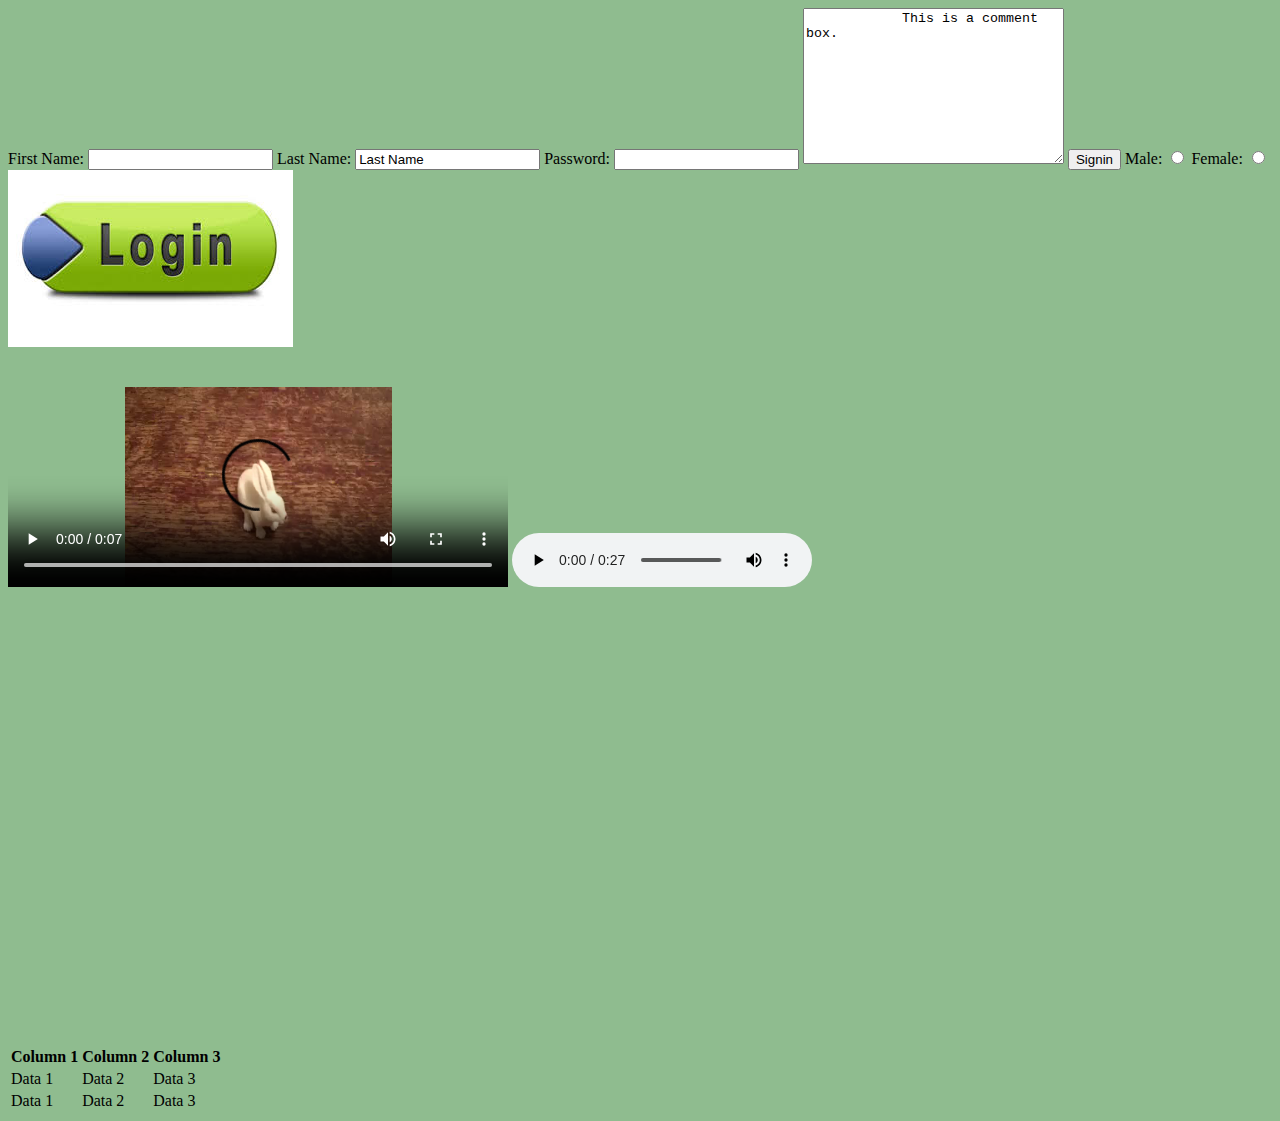
<file: Day__02/index.html>
<!DOCTYPE html>
<html lang="en">
<head>
    <meta charset="utf-8">
    <title>Class-02</title>
    
</head>
<body style="background-color: darkseagreen">
    
    <form action="" method="">
        <label for="fname">First Name: </label>
        <input type="text">
        
        <label for="lname">Last Name: </label>
        <input type="text" value="Last Name">
        
        <label for="password">Password: </label>
        <input type="password">
        
        <textarea name="message" id="" cols="30" rows="10">
            This is a comment box.
        </textarea>
        
        <button type="button">Signin</button>
        
        <label for="male">Male: </label>
        <input type="radio" name="gender" value="Male">
        <label for="female">Female: </label>
        <input type="radio" name="gender" value="Female">
        <a href="#" target="_blank"><img src="images/buttonjpg.jpg"></a>
    
    </form>
    
    <br>
    
    <br>
    
    <video src="videos/sample.webm" controls width="500" height="200"></video>
    
    <audio src="audios/sample.mp3" controls></audio>
    
    <iframe src="https://www.google.com/maps/embed?pb=!1m18!1m12!1m3!1d12237.225071282985!2d89.90443621445657!3d24.236574572118656!2m3!1f0!2f0!3f0!3m2!1i1024!2i768!4f13.1!3m3!1m2!1s0x0%3A0xa68b025f3ae3b9e3!2sGovernment%20M%20M%20Ali%20College!5e0!3m2!1sen!2sbd!4v1591242387963!5m2!1sen!2sbd" width="600" height="450" frameborder="5" style="border:0;" allowfullscreen="" aria-hidden="false" tabindex="0"></iframe>
    
    <iframe width="560" height="315" src="https://www.youtube.com/embed/plX9UeMTBdw" frameborder="0" allow="accelerometer; autoplay; encrypted-media; gyroscope; picture-in-picture" allowfullscreen></iframe>
    
    <table>
        <tr>
            <th>Column 1</th>
            <th>Column 2</th>
            <th>Column 3</th>
        </tr>
        <tr>
            <td>Data 1</td>
            <td>Data 2</td>
            <td>Data 3</td>
        </tr>
        <tr>
            <td>Data 1</td>
            <td>Data 2</td>
            <td>Data 3</td>

        </tr>
        
        
    </table>
    
    
    
    
    
</body>

</html>
</file>
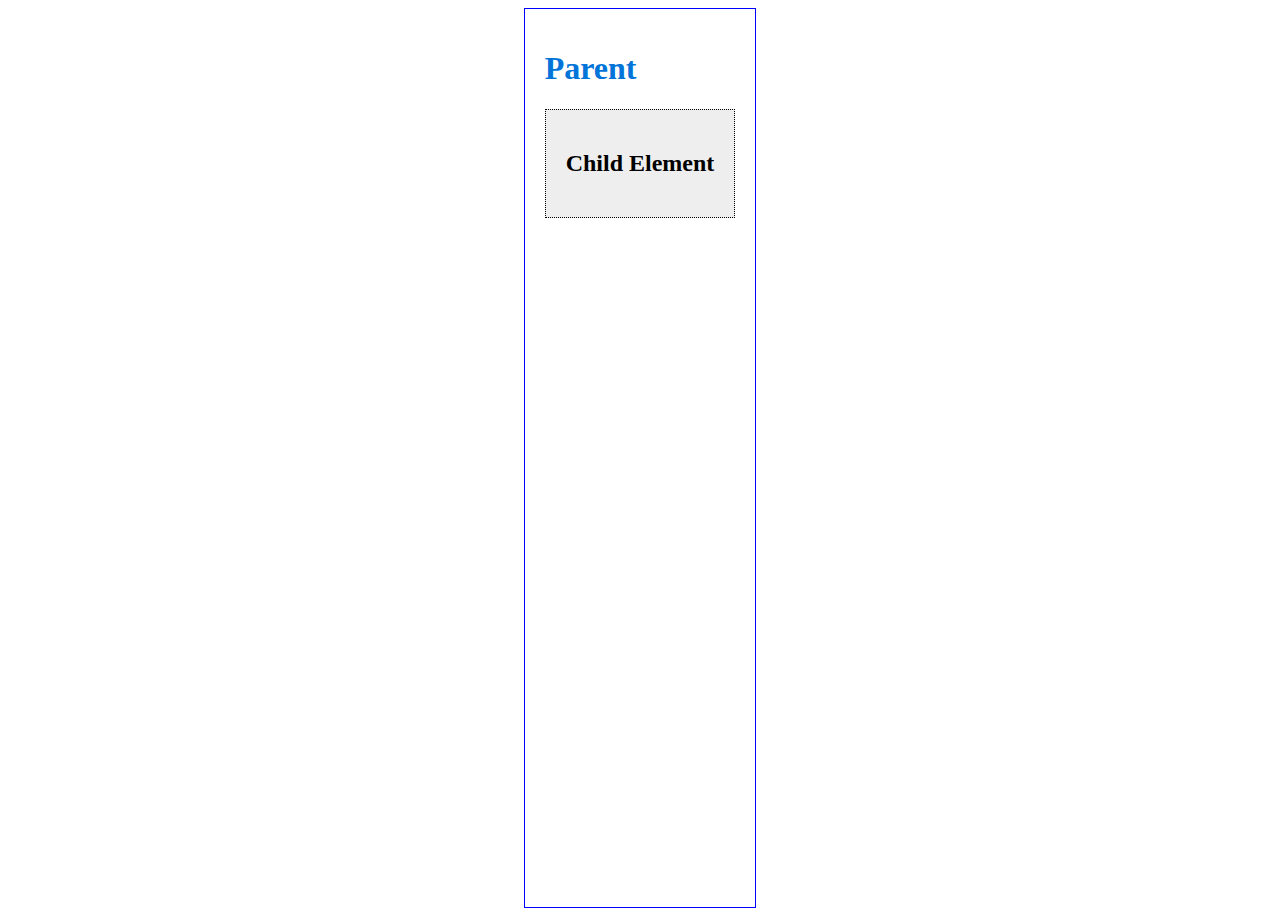
<file: Day__04/index.html>
<!DOCTYPE html>
<html>
<head>
   <meta charset="utf-8">
   <title>Documents</title>
    <link rel="stylesheet" href="css/styles.css">
</head>
<body>
    <div class="parent">
       <h1>Parent</h1>
        <div class="element"><h2>Child Element</h2></div>
        
    </div>
</body>
</html>
</file>
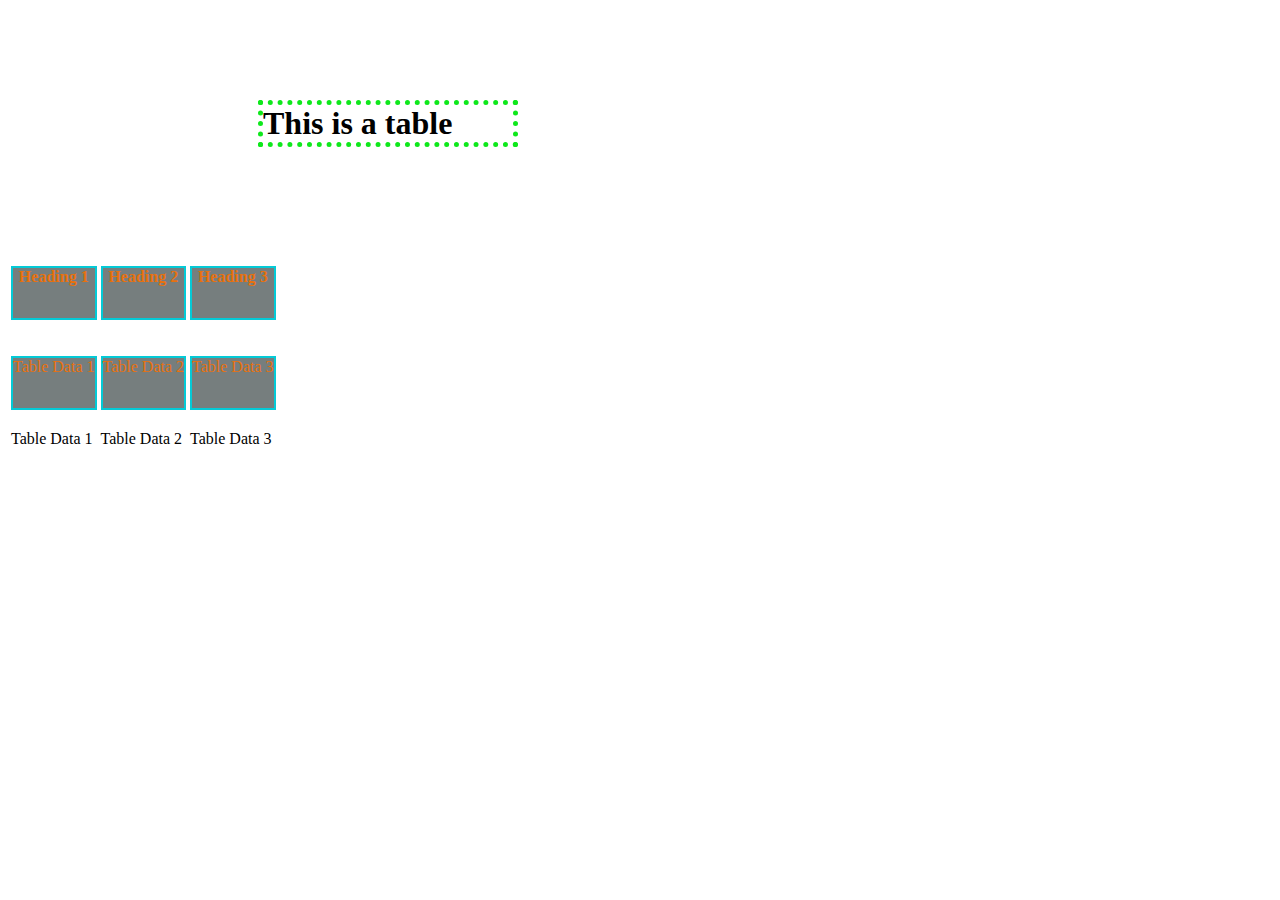
<file: Day__03/practice/index.html>
<!DOCTYPE html>
<html>

<head>
    <meta charset="utf-8">
    <meta http-equiv="X-UA-Compatible" content="IE-edge">
    <meta name="author" content="Mahfuzur Rahman">
    <meta name="viewport" content="width=device-width, initial-scale=1">
    <title>CSS Table</title>
    
    <link rel="stylesheet" href="css/style.css">
    
    
</head>        
<body>
   
   <h1 id="table">This is a table</h1>
   
   <table class="tab">
      
      <tr>
          <th><p>Heading 1</p></th>
          <th><p>Heading 2</p></th>
          <th><p>Heading 3</p></th>
      </tr>
      <tr>
          <td><p>Table Data 1</p></td>
          <td><p>Table Data 2</p></td>
          <td><p>Table Data 3</p></td>
      </tr>
       
       <tr class="ex">
          <td>Table Data 1</td>
          <td>Table Data 2</td>
          <td>Table Data 3</td>
      </tr>
       
   </table>
   
   <br>
   <br>
   <br>
   <br>
   <br>
   
    
    
</body>    
    
</html>
</file>
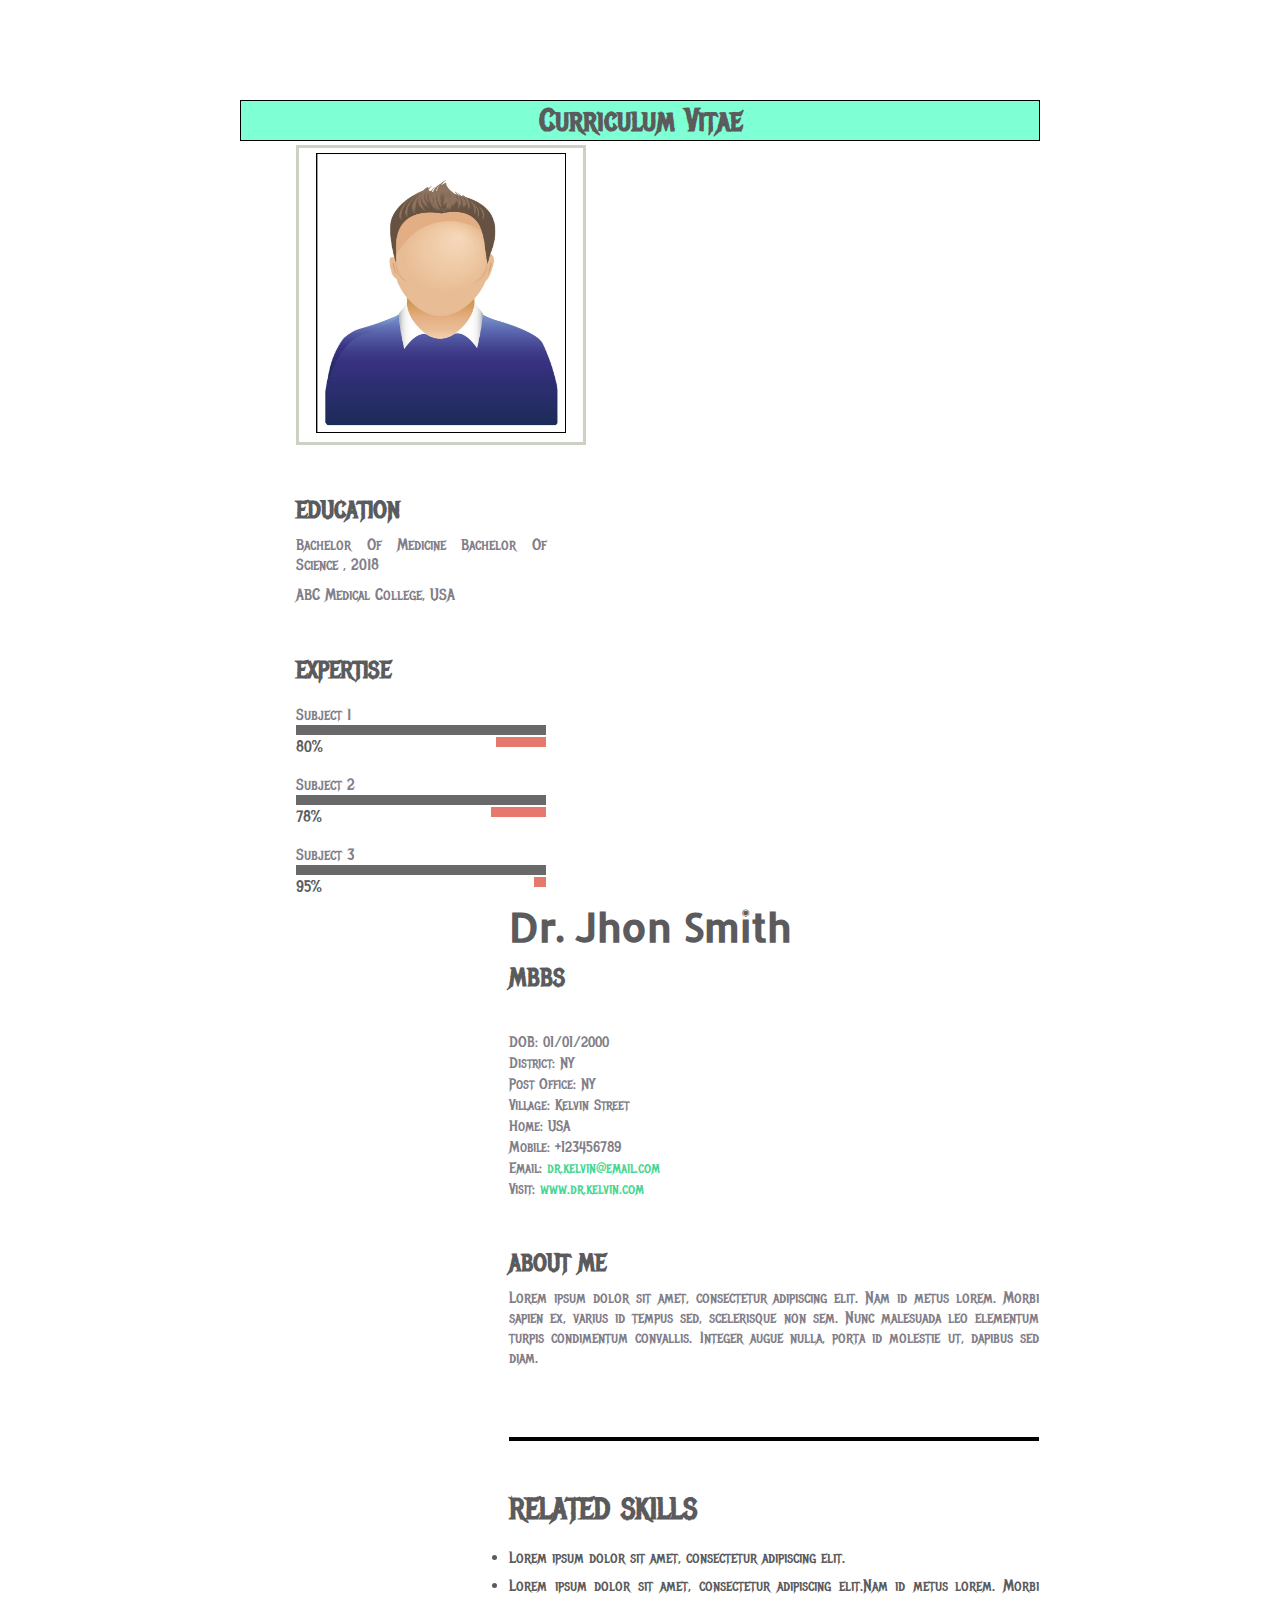
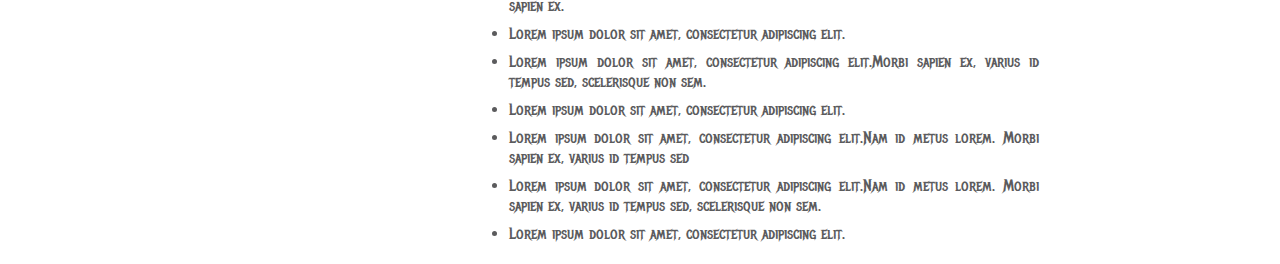
<file: Day__05/cv-1/index.html>
<!DOCTYPE html>
<html lang="en">
<head>
    <meta charset="UTF-8">
    <meta name="viewport" content="width=device-width, initial-scale=1">
    <title>cv1</title>
    <link rel="stylesheet" href="css/style.css">
</head>
<body>
    <section>
        <div class="container">
            <div class="cv"><h1>Curriculum vitae</h1></div>
            <div class="photo">
                <div class="id"><img src="images/ph.jpg" alt="Photo"></div>
                <div class="idbox">
                    <div class="edu">
                        <h2>Education</h2>
                        <p>Bachelor of medicine Bachelor of Science , 2018</p>
                        <p>ABC Medical College, USA</p>
                    </div>
                    <div class="exp">
                        <h2>Expertise</h2>
                        <div class="sub1">
                            <p>Subject 1</p>
                            <div class="blk1"></div>
                            <div class="rate">
                                <div class="rt1">80%</div>
                                <div class="bx1"></div>
                            </div>
                        </div>
                        
                        <div class="sub2">
                            <p>Subject 2</p>
                            <p class="blk2"></p>
                            <div class="rate">
                                <div class="rt2">78%</div>
                                <div class="bx2"></div>
                            </div>
                        </div>
                        
                        <div class="sub3">
                            <p>Subject 3</p>
                            <p class="blk3"></p>
                            <div class="rate">
                                <div class="rt3">95%</div>
                                <div class="bx3"></div>
                            </div>
                        </div>
                    </div>
                </div>
            </div>
            <div class="obj">
                <div class="nm">
                    <h2>Dr. Jhon Smith</h2>
                    <h4>MBBS</h4>
                </div>
                <div class="birth">
                    <p>DOB: 01/01/2000</p>
                    <p>District: NY</p>
                    <p>Post Office: NY</p>
                    <p>Village: Kelvin Street</p>
                    <p>Home: USA</p>
                    <p>Mobile: +123456789</p>
                    <p>Email: <a href="mailto:drsraboni@email.com">dr.kelvin@email.com</a></p>
                    <p>Visit: <a href="https://www.drsraboni.com">www.dr.kelvin.com</a></p>
                </div>
                <div class="me">
                   <h2>About Me</h2>
                   <p>Lorem ipsum dolor sit amet, consectetur adipiscing elit. Nam id metus lorem. Morbi sapien ex, varius id tempus sed, scelerisque non sem. Nunc malesuada leo elementum turpis condimentum convallis. Integer augue nulla, porta id molestie ut, dapibus sed diam.</p>
                </div>
                <div class="border"></div>
                <div class="skill">
                    <h2 class="font">Related Skills</h2>
                    <p>
                        <ul>
                            <li>Lorem ipsum dolor sit amet, consectetur adipiscing elit.</li>
                            <li>Lorem ipsum dolor sit amet, consectetur adipiscing elit.Nam id metus lorem. Morbi sapien ex. </li>
                            <li>Lorem ipsum dolor sit amet, consectetur adipiscing elit.</li>
                            <li>Lorem ipsum dolor sit amet, consectetur adipiscing elit.Morbi sapien ex, varius id tempus sed, scelerisque non sem. </li>
                            <li>Lorem ipsum dolor sit amet, consectetur adipiscing elit.</li>
                            <li>Lorem ipsum dolor sit amet, consectetur adipiscing elit.Nam id metus lorem. Morbi sapien ex, varius id tempus sed</li>
                            <li>Lorem ipsum dolor sit amet, consectetur adipiscing elit.Nam id metus lorem. Morbi sapien ex, varius id tempus sed, scelerisque non sem. </li>
                            <li>Lorem ipsum dolor sit amet, consectetur adipiscing elit.</li>
                        </ul>
                    </p>
                </div>
            </div>
        </div>
    </section>
</body>
</html>
</file>
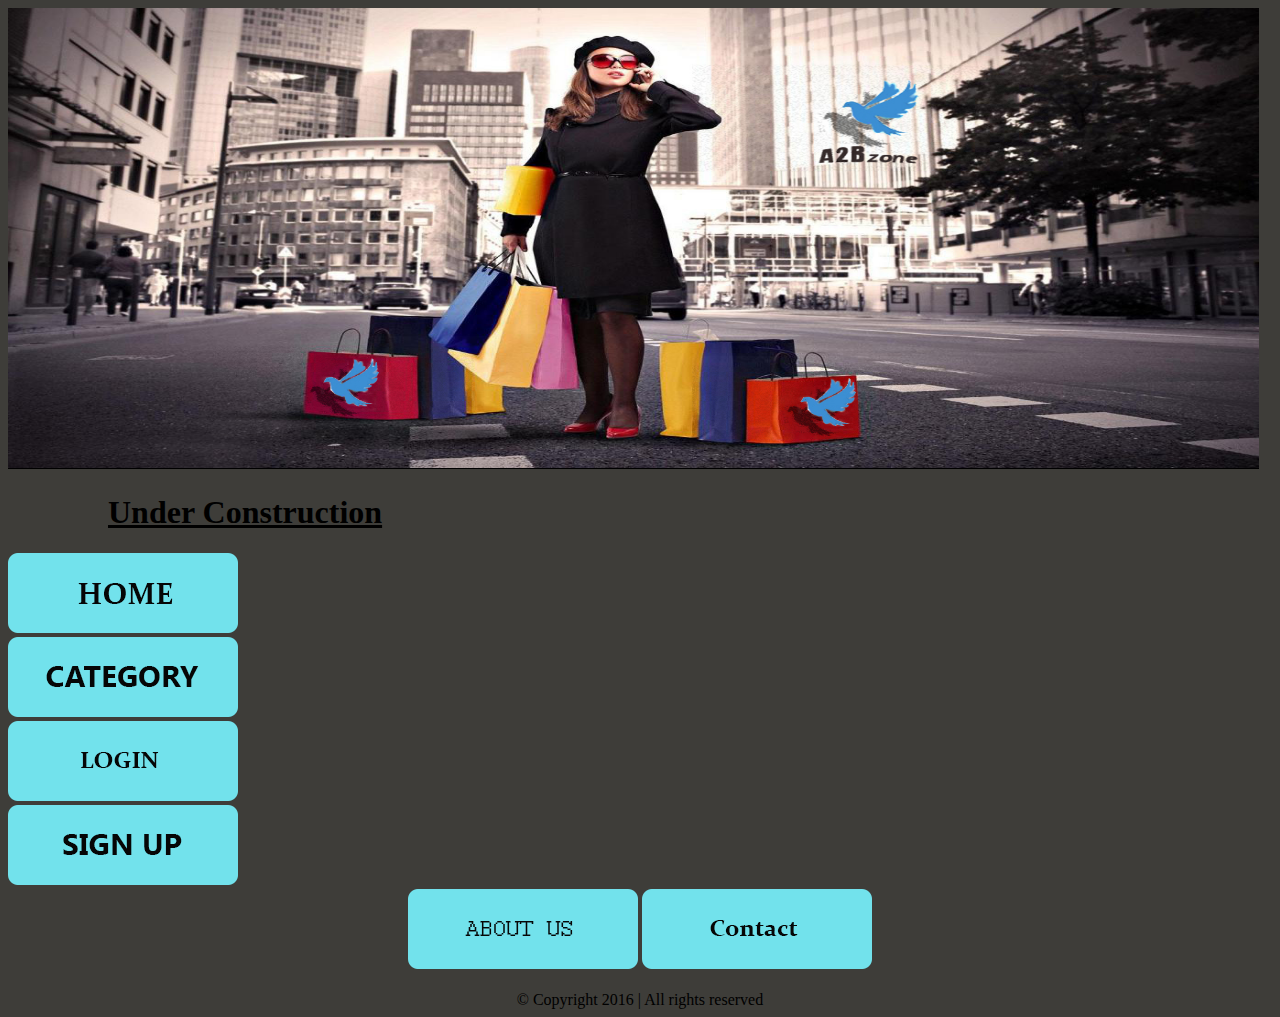
<file: Day__02/homework/photos/index.html>
<!-- Md. Mahfuzur Rahman Munna -->
<!-- LEDP, Web Design and Development -->
<!-- Tangail, Batch - 01 -->

<!DOCTYPE html>
<html lang="en">
<head>

    <meta charset="UTF-8">
    <meta http-equiv="X-UA-Compatible" content="IE-edge">
    <meta name="author" content="Md. Mahfuzur Rahman Munna">
    <meta name="viewport" content="width=device-width, initial-scale=1"> 
    <title>Site Under Construction</title>
    
    
</head>
<body style="background-color: #3E3D39FF;" >
    
    
    <section id="home-nav">
    
        <div>
            <img style="border-bottom:1px solid black;" src="images/banner.jpg" width="99%" height="460px">
            <div style="padding-left: 100px">
                <a style="color: black; margin-left:200" href="#"><h1>Under Construction</h1></a>
            </div>
            <div id="home"><a href="#"><img src="images/bhome.png"></a></div>
            <div id="home"><a href="#"><img src="images/bcat.png"></a></div>
            <div id="home"><a href="#"><img src="images/blogin.png"></a></div>
            <div id="home"><a href="#"><img src="images/bsignup.png"></a></div>
        </div>

        
        
        
    </section>
    
    
    
    <div align="center"> 
        
        <div id="home"><a href="#"><img src="images/babout.png"></a>
            <a href="#"><img src="images/bcontact.png"></a></div>
        
        <br>&copy Copyright 2016 | All rights reserved
    
    </div>

    
    
</body>


</html>
</file>
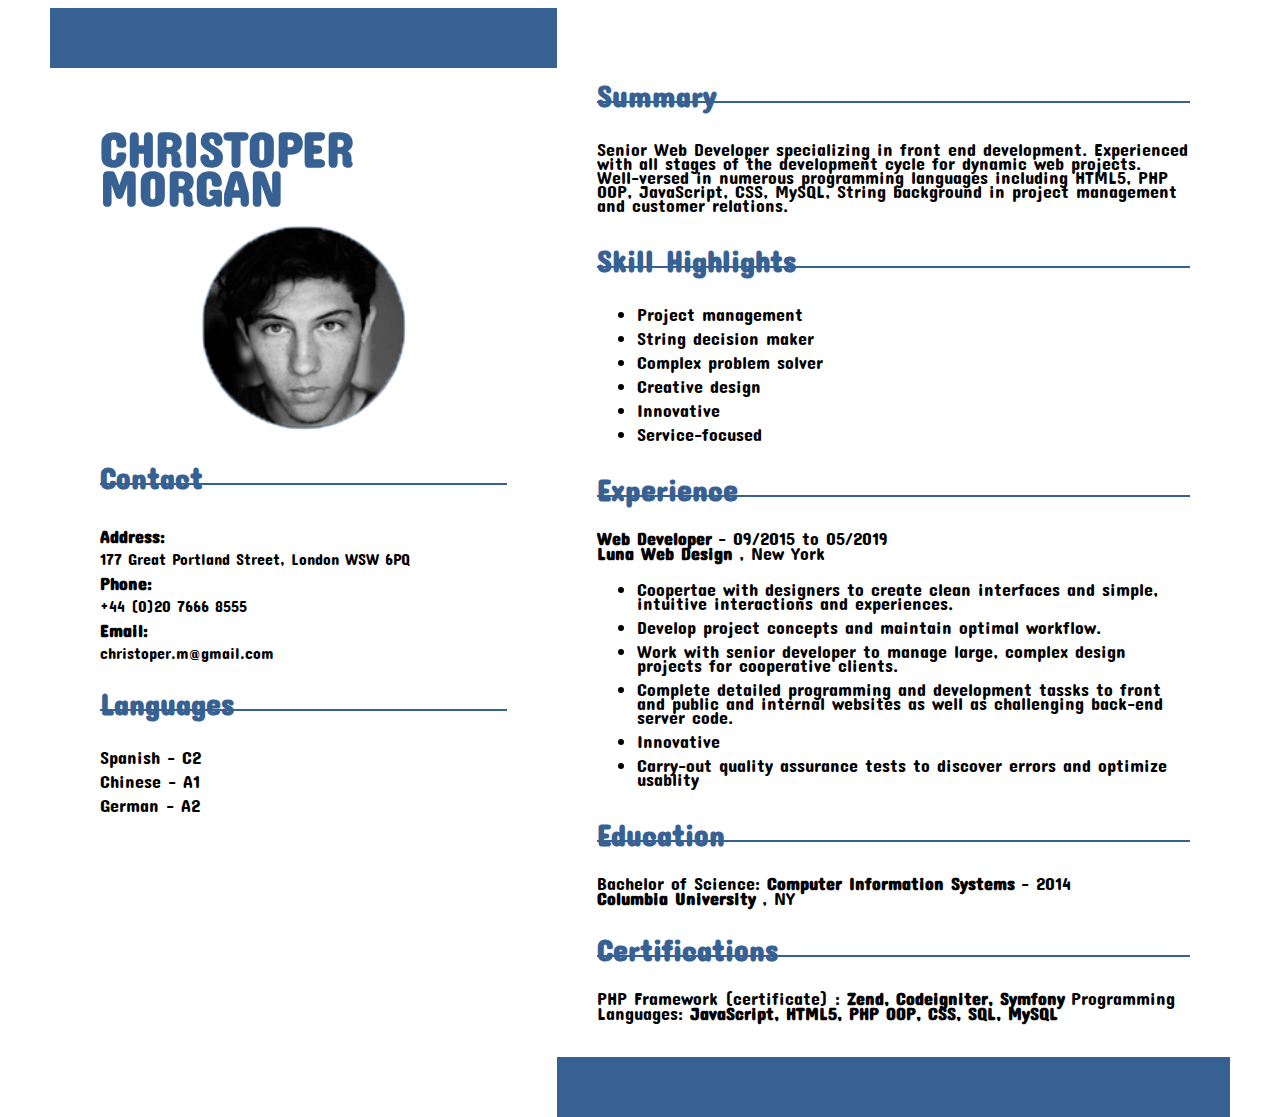
<file: Day__05/homework/[08-Jun-2020] batch-01-class-test2/Md. Mahfuzur Rahman Munna/index.html>
<!DOCTYPE html>
<html lang="en">
<head>
    <meta charset="UTF-8">
    <title>Curriculumn vitae</title>

    <link rel="stylesheet" href="css/styles.css">
</head>
<body>

    <section class="primary-info">


        <div id="title">Christoper morgan</div>
        <img id="photo" src="imgs/photo.png">

        <div class="contact">
            <div class="tiles">Contact</div>
            <div class="tile-holders">Address:</div>
            <div>177 Great Portland Street, London WSW 6PQ</div>

            <div class="tile-holders">Phone:</div>
            <div>+44 (0)20 7666 8555</div>
            <div class="tile-holders">Email:</div>
            <div>christoper.m@gmail.com</div>

        </div>

        <div class="languages">
            <div class="tiles">Languages</div>
            <div class="tile-data">Spanish - C2</div>
            <div class="tile-data">Chinese - A1</div>
            <div class="tile-data">German - A2</div>

        </div>


    </section>

    <section class="secondary-info">

        <span class="summary">
            <div class="tiles">Summary</div>
            <div class="tile-data">Senior Web Developer specializing in front end development. Experienced with all stages of the development cycle for dynamic web projects. Well-versed in numerous programming languages including HTML5, PHP OOP, JavaScript, CSS, MySQL, String background in project management and customer relations.</div>
        </span>

        <span class="skill-highlights">
            <div class="tiles">Skill Highlights</div>
            <div>

                <ul>
                    <li class="tile-data">Project management</li>
                    <li class="tile-data">String decision maker</li>
                    <li class="tile-data">Complex problem solver</li>

                    <li class="tile-data">Creative design</li>
                    <li class="tile-data">Innovative</li>
                    <li class="tile-data">Service-focused</li>
                </ul>

            </div>


        </span>

        <span class="experience">

            <div class="tiles">Experience</div>
            <div class="tile-holders-2">Web Developer</div>
            <div class="tile-data-2">- 09/2015 to 05/2019</div>
            <br>
            <div class="tile-holders-2">Luna Web Design</div>
            <div class="tile-data-2">, New York</div>
            <div>
                <ul>
                    <li class="tile-data">Coopertae with designers to create clean interfaces and simple, intuitive interactions and experiences.</li>
                    <li class="tile-data">Develop project concepts and maintain optimal workflow.</li>
                    <li class="tile-data">Work with senior developer to manage large, complex design projects for cooperative clients.</li>

                    <li class="tile-data">Complete detailed programming and development tassks to front and public and internal websites as well as challenging back-end server code.</li>
                    <li class="tile-data">Innovative</li>
                    <li class="tile-data">Carry-out quality assurance tests to discover errors and optimize usablity</li>
                </ul>


            </div>


        </span>


        <span class="education">
            <div class="tiles">Education</div>
            <div class="tile-data-2">Bachelor of Science: </div>
            <div class="tile-holders-2">Computer Information Systems</div>
            <div class="tile-data-2">- 2014</div>
            <br>
            <div class="tile-holders-2">Columbia University</div>
            <div class="tile-data-2">, NY</div>
        </span>

        <span class="certifications">
            <div class="tiles">Certifications</div>
            <div class="tile-data-2">PHP Framework (certificate) : </div>
            <div class="tile-holders-2">Zend, Codeigniter, Symfony</div>
            <div class="tile-data-2">Programming Languages: </div>
            <div class="tile-holders-2">JavaScript, HTML5, PHP OOP, CSS, SQL, MySQL</div>
        </span>


    </section>

</body>
</html>
</file>
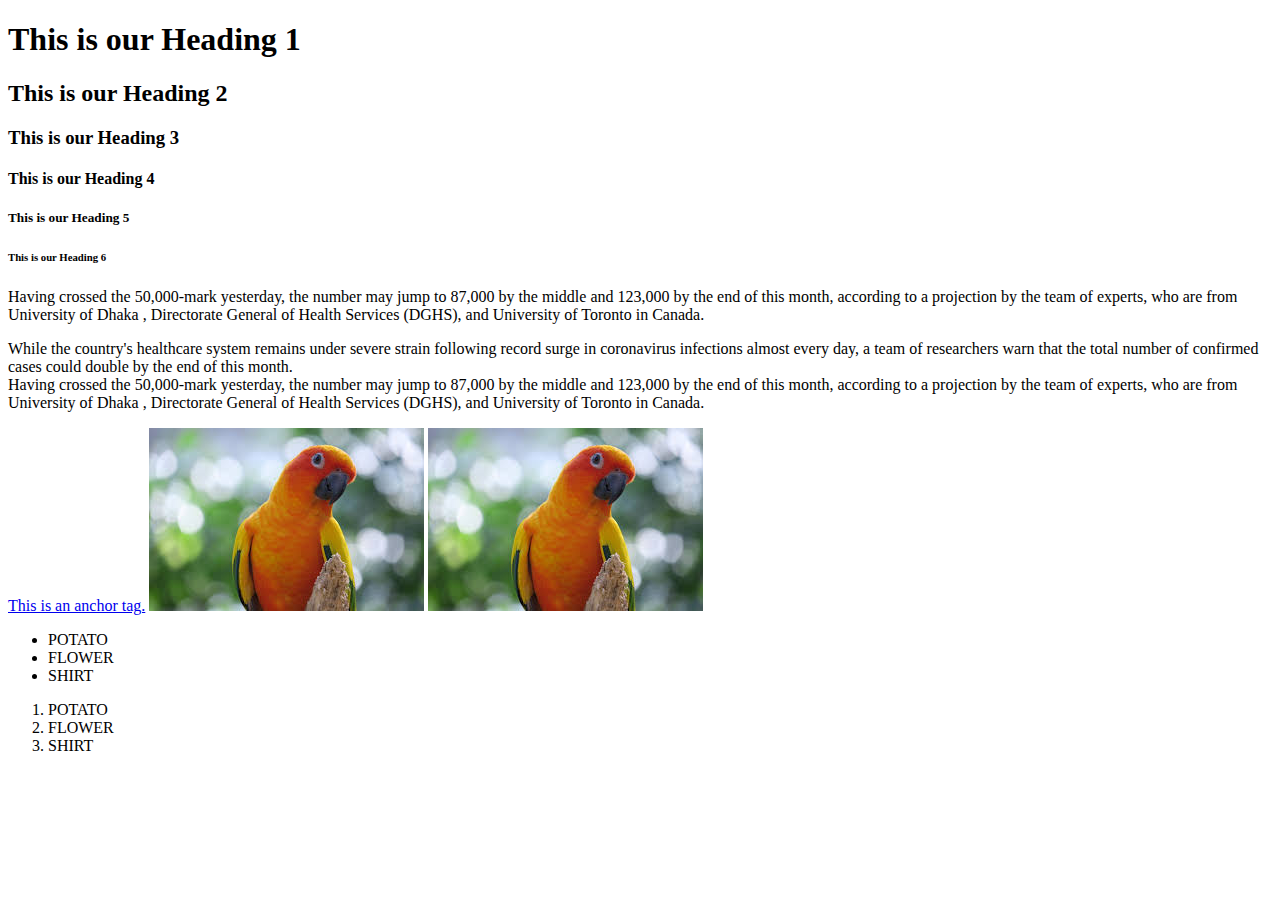
<file: Day__01/home.html>
<!DOCTYPE html>
<html lang="en">
<head>
    <meta charset="utf-8">
    <title>This is our first class</title>
    
    
</head>
<body>
    
    <h1>This is our Heading 1</h1>
    <h2>This is our Heading 2</h2>
    <h3>This is our Heading 3</h3>
    <h4>This is our Heading 4</h4>
    <h5>This is our Heading 5</h5>
    <h6>This is our Heading 6</h6>
    
    <p>Having crossed the 50,000-mark yesterday, the number may jump to 87,000 by the middle and 123,000 by the end of this month, according to a projection by the team of experts, who are from University of Dhaka , Directorate General of Health Services (DGHS), and University of Toronto in Canada.</p>
    
    <p>While the country's healthcare system remains under severe strain following record surge in coronavirus infections almost every day, a team of researchers warn that the total number of confirmed cases could double by the end of this month.
    <br>
    
    Having crossed the 50,000-mark yesterday, the number may jump to 87,000 by the middle and 123,000 by the end of this month, according to a projection by the team of experts, who are from University of Dhaka , Directorate General of Health Services (DGHS), and University of Toronto in Canada.</p>
    
    <a href="https://www.google.com">This is an anchor tag.</a>
    
    <img src="images/Newfolder/Newfolder/bird.jpg" alt="Image_1">
    
    <img src="bird.jpg" alt="Image_2">
    
    <!--<img src="https://live.staticflickr.com/2912/13981352255_fc59cfdba2_b.jpg" alt="Image_3">-->
    
    <ul>
        <li>POTATO</li>
        <li>FLOWER</li>
        <li>SHIRT</li>
    </ul>
    
    <ol>
        <li>POTATO</li>
        <li>FLOWER</li>
        <li>SHIRT</li>
    </ol>
    
    
   

</body>
</html>
</file>
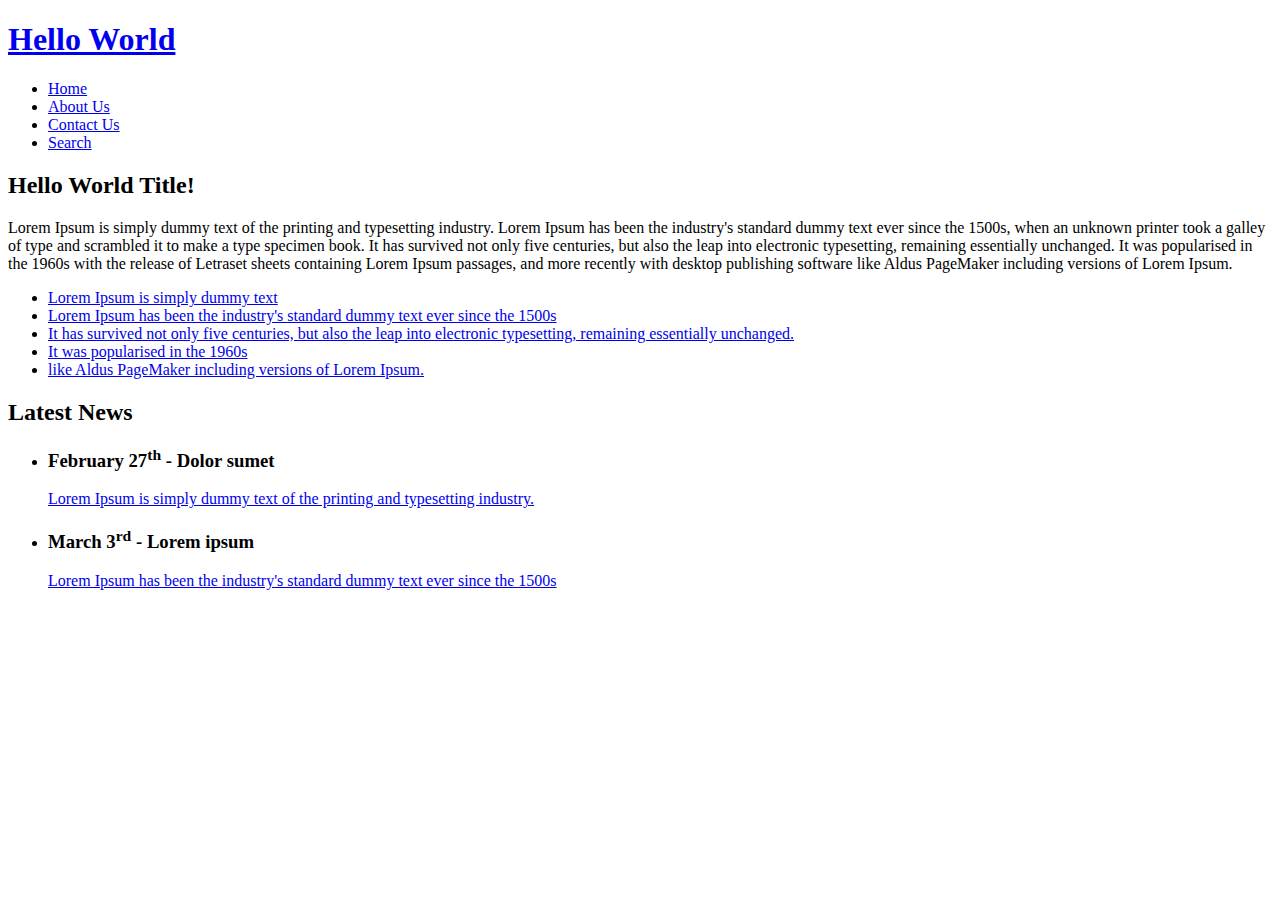
<file: Day__02/practice.html>
<!DOCTYPE html>
<html lang="en">
<head>
    
    <meta charset="utf-8">
    <title>Hello World</title>
</head>
<body>
    
    <a href="#"><h1>Hello World</h1></a>
    
    <ul>
        <li><a href="#">Home</a></li>
        <li><a href="#">About Us</a></li>
        <li><a href="#">Contact Us</a></li>
        <li><a href="#">Search</a></li>
    </ul>
    
    <h2>Hello World Title!</h2>
    <p>Lorem Ipsum is simply dummy text of the printing and typesetting industry. Lorem Ipsum has been the industry's standard dummy text ever since the 1500s, when an unknown printer took a galley of type and scrambled it to make a type specimen book. It has survived not only five centuries, but also the leap into electronic typesetting, remaining essentially unchanged. It was popularised in the 1960s with the release of Letraset sheets containing Lorem Ipsum passages, and more recently with desktop publishing software like Aldus PageMaker including versions of Lorem Ipsum.
    </p>
    
     <ul>
        <li><a href="#">Lorem Ipsum is simply dummy text</a></li>
        <li><a href="#">Lorem Ipsum has been the industry's standard dummy text ever since the 1500s</a></li>
        <li><a href="#">It has survived not only five centuries, but also the leap into electronic typesetting, remaining essentially unchanged. </a></li>
        <li><a href="#">It was popularised in the 1960s</a></li>
        <li><a href="#">like Aldus PageMaker including versions of Lorem Ipsum.</a></li>
    </ul>
    
    
    <h2>Latest News</h2>
    
    <ul>
        <li>
            <h3>February 27<sup>th</sup> - Dolor sumet</h3><a href="#">Lorem Ipsum is simply dummy text of the printing and typesetting industry.</a>
        </li>
        <li>
            <h3>March 3<sup>rd</sup> - Lorem ipsum</h3>
            <a href="#">Lorem Ipsum has been the industry's standard dummy text ever since the 1500s</a>
        </li>
    
    </ul>
    
</body>

</html>
</file>
<file: Day__04/css/styles.css>
.parent {
    border: 1px solid blue;
    color: #0074d9;
    padding: 20px;
}

.element {
    border: 1px dotted #000;
    background-color: #eee;
    padding: 20px;
    color: #000;
    position: relative;
    margin-top: 10px;
    animation: push ease 5s alternate infinite;
    animation-delay: 1.5s;
}

@keyframes push {
    0% {
        left: 0;
        top: 0;
    }
    
    50% {
        left: -200px;
        top: 150px;
    }
    
    100% {
        top: 150px;
        left: 500px;
    }
}


body, html {
    height: 100%;
}

body {
    display: flex;
    justify-content: center;
}
</file>
<file: Day__03/practice/css/style.css>
table.tab p{
    border: 2px solid #04cad6;
    height: 50px;
    color: #e8710e;
    background-color: #767e7e;
}

#table {
    border: 5px dotted #0ee81b;
    width: 250px;
    margin: 100px 100px;
    margin-left: 250px!important;
    margin-left: 2px;
}

.ex{
    height: 20px;
    width: 500px;
}
</file>
<file: Day__05/cv-1/css/style.css>
*{
  margin: 0px;
  padding: 0px;
}
a {
  text-decoration: none;
}
img {
  border-style: none;
}
h1,
h2,
h3,
h4,
h5,
h6,
ol,
ul,
img {
  margin-bottom: 0px;
  margin-top: 0px;
}

ol,
ul {
  list-style-type: none;
}

/* ========== Adding Fonts ========= */

@font-face{
    font-family: myfont;
    src: url(../fonts/MetalMania-Regular.ttf);
}

@font-face {
  font-family: aladin;
  src: url(../fonts/Aladin-Regular.ttf);
}

@font-face {
  font-family: allerta;
  src: url(../fonts/allerta_medium.ttf);
}
/* -------------------------------- 

Primary style

-------------------------------- */
*,
*::after,
*::before {
  box-sizing: border-box;
}

body {
  margin: 0 auto;
  padding: 0;
  color: #5b5b5d  ;
  font-family: myfont; /* myfont from allerta */
  text-align: justify;
}

p{
    color: #827e88;
}
a{
  color:#46d692 ;
  text-decoration: none;
}
.clear {
  clear: both;
}

.container{
    width: 960px;
    height: auto;
    background-color: aquamarine;
    margin: 0 auto;
    border: 1px solid black;
    margin-top: 100px;
    
}

.container .cv{
    text-align: center;
    text-transform: capitalize; 
}

.container .photo{
    height: auto;
    width: 400px;
    float: left;
    align-content: center;
    margin-top: 5px;
}
.container .photo .id{
    height: 300px;
    width: 290px;
    border: 3px solid #cbd1c3 ;
    display: inline-block;
    text-align: center;
    margin-left: 55px;
    
}

.container .photo .id img{
    height: 280px;
    width: 250px;
    margin-top: 5px;
    border: 1px solid black;
}

.container .photo .idbox{
    width: 250px;
    margin-left: 55px;
    margin-top: 50px;
}

.container .photo .idbox .edu h2{
    
    text-transform: uppercase;
    font-family: myfont; /* myfont from aladin */
}

.container .photo .idbox .edu p{
    text-transform: capitalize;
    margin-top: 10px;
}

.container .photo .idbox .exp{
    margin-top: 50px;
}

.container .photo .idbox .exp h2{
    text-transform: uppercase;
}

.container .photo .idbox .exp p{
    text-transform: capitalize;
}

.container .photo .idbox .exp .sub1{
    margin-top: 20px;
}

.container .photo .idbox .exp .sub1 .blk1{
    height: 10px;
    width: 100%;
    background-color: dimgrey;
}

.container .photo .idbox .exp .rate{
    margin-top: 2px;
}

.container .photo .idbox .exp .sub1 .rt1{
    width: 80%;
    float: left;
}

.container .photo .idbox .exp .sub1 .bx1{
    width: 20%;
    height: 10px;
    background-color: #e5796e ;
    float: right;
}

.container .photo .idbox .exp .sub2{
    margin-top: 40px;
}

.container .photo .idbox .exp .sub2 .blk2{
    height: 10px;
    width: 100%;
    background-color: dimgrey;
}
.container .photo .idbox .exp .sub2 .rt2{
    width: 78%;
    float: left;
}

.container .photo .idbox .exp .sub2 .bx2{
    width: 22%;
    height: 10px;
    background-color: #e5796e ;
    float: right;
}

.container .photo .idbox .exp .sub3{
    margin-top: 40px;
}

.container .photo .idbox .exp .sub3 .blk3{
    height: 10px;
    width: 100%;
    background-color: dimgrey;
}

.container .photo .idbox .exp .sub3 .rt3{
    width: 95%;
    float: left;
}

.container .photo .idbox .exp .sub3 .bx3{
    width: 5%;
    height: 10px;
    background-color: #e5796e ;
    float: right;
}

.container .obj{
    height: auto;
    width: 530px;
    float: right;
}

.obj{
    
}

.obj .nm{
    margin-top: 15px;
}

.obj .nm h2{
    font-size: 40px;
    font-family: allerta;
    
}
.obj .nm h4{
    font-size: 25px;
    margin-top: 10px;
}

.obj .birth{
    margin-top: 40px;
    font-size: 15px;
}

.obj .birth p{
    margin-top: 3px;
}

.obj .me{
    margin-top: 50px;
}

.obj .me h2{
    text-transform: uppercase;
}

.obj .me p{
    margin-top: 10px;
    text-align: justify;
}

.obj .border{
    border: 2px solid black;
    width: 100%;
    margin-top: 69px;
}

.obj .skill{
    margin-top: 50px;
    
}

.obj .skill h2{
    font-size: 30px;
    text-transform: uppercase;
}

.obj .skill p{
    margin-top: 20px;
}
.obj .skill ul li{
    margin-top: 8px;
    text-decoration: inherit;
    list-style-type: disc;
}

/* @Media Query */

@media only screen and (max-width: 740px){
    
    .container{
        width: auto;
        height: auto;
        background-color: aquamarine;
        margin: 0 auto;
        border: 1px solid black;
        margin-top: ;
        display:block;
    
    }
    

    .container .photo .id{
        height: 300px;
        width: 290px;
        border: 3px solid #cbd1c3 ;
        display: inline-block;
        text-align: center;
        margin-left: 55px;

    }
    
    .container .photo {
        width: 350px;
    }

    .container .photo .id img{
        height: 280px;
        width: 240px;
        margin-top: 5px;
        border: 1px solid black;
    }
    
    .obj{
        display: block;
    }
    .cv{
        width: auto;
        text-align: center;
    }
    .nm{
        width: 300px;
        margin-left: 210px;
    }
    .birth{
        width: 300px;
        margin-left: 210px;
    }
    .me{
        width: 300px;
        margin-left: 210px;
    }
    .border{
        width: auto;
    }
    .skill{
        width: 300px;
        margin-left: 210px;
    }
    
}

/* Kindle Fire HDX Linux*/

@media only screen and (max-width: 1280px) and (min-width: 800px) {
    
    .container {
        max-width: 800px;
    }
    
    .photo {
        
    }
    
    .obj {
        width: 300px;
    }

    
}



.skill .font{
    font-family: myfont;
}
</file>
<file: Day__05/homework/[08-Jun-2020] batch-01-class-test2/Md. Mahfuzur Rahman Munna/css/styles.css>
* {
  box-sizing: border-box;
}
html, body, section, div {
    font-family: myFont;
}
@font-face {
    font-family:myFont;
    src: url(../fonts/ConcertOne-Regular.ttf);
}
body {
    margin-left: 50px;
    margin-right: 50px;
}
section {
  width: 100%;
}
#title {
    font-size: 50px;
    color: #376193;
    font-weight: bold;
    text-transform: uppercase;
}
#photo {
    display: block;
    margin-left: 10%;
    margin-right: auto;
    margin-top: 30px;
    margin-bottom: 30px;
    width: 50%;
}
.tile-holders-2, .tile-data-2 {
    display:inline;
    font-family: inherit;
    padding-top: 10px;
    font-size: 18px;
    padding-bottom: 10px;
}
.tile-holders-2 {
    
    font-weight: bold;
}

.tile-holders {
    font-weight: bold;
    font-family: inherit;
    padding-top: 10px;
    font-size: 18px;
    padding-bottom: 10px;
}

.tile-data {
    font-family: inherit;
    padding-top: 5px;
    font-size: 18px;
    padding-bottom: 5px;
}

/* ---- ------- -- -- - -- - - - -- - --   */

.tiles {
    font-size: 30px;
    font-weight: bold;
    /*font-family:  Charcoal, sans-serif;*/
    color: #376193;
    margin-bottom: 30px;
    margin-top: 30px;
    border-bottom: 2px solid #376193;
}

@media only screen and (min-width:420px) {
    
    .primary-info {
        border-top: 60px solid #376193;
        padding: 50px;
    }

    .secondary-info {
        border-bottom: 60px solid #376193;
        padding: 40px;
    }
    
    #photo {
        margin-left: auto;
    }
    
    #title {
        text-align: center;
    }
     
}
@media only screen and (min-width:1280px) {
    
    .primary-info {
        float: left;
        width: 43%;
        border-top: 60px solid #376193;
        padding: 50px;
    }
    .secondary-info {
        float: right;
        width: 57%;
        border-bottom: 60px solid #376193;
        padding: 40px;
    }
    
    #title {
        text-align: justify;
    }
     
}
</file>
